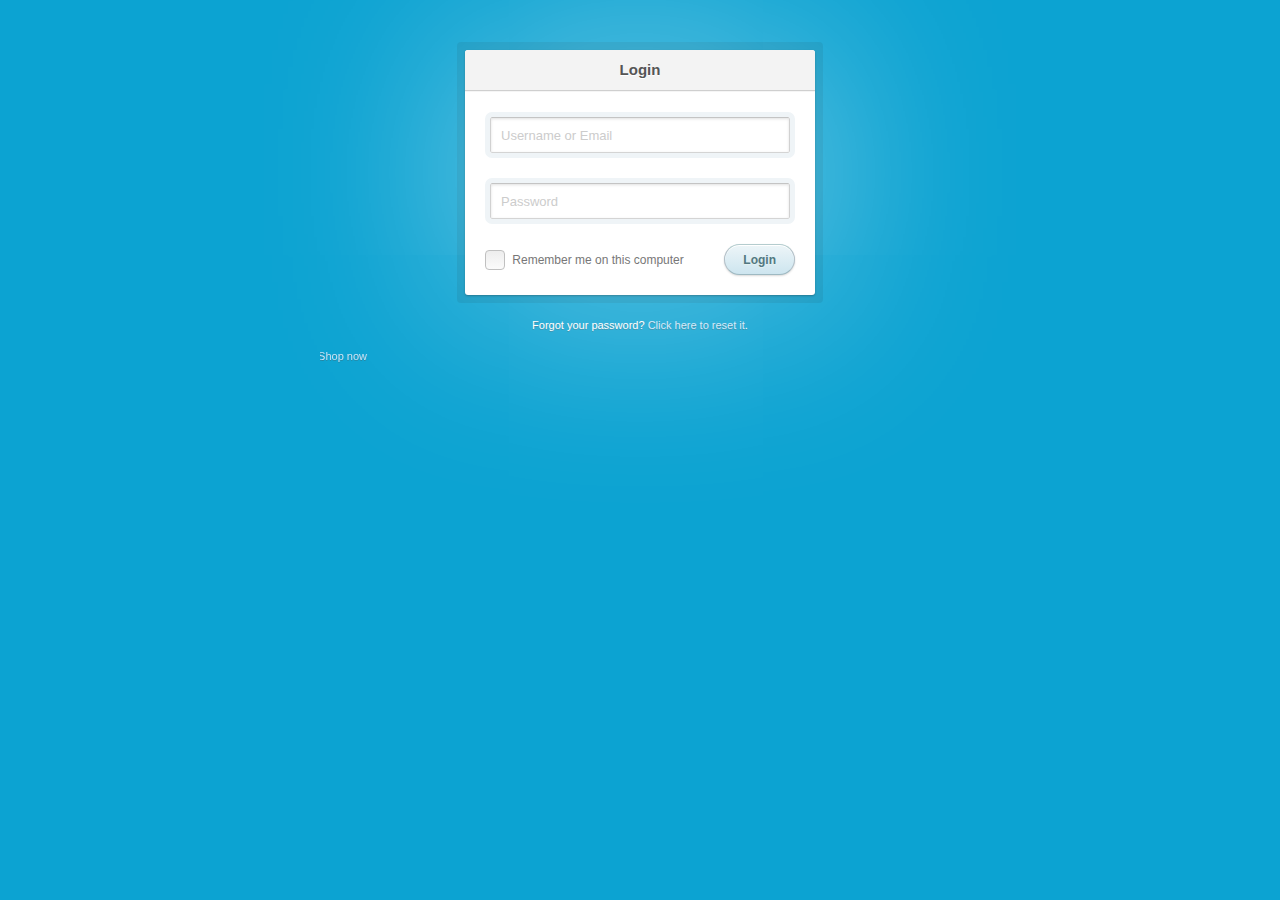
<file: index.html>
<!DOCTYPE html>
<head>
  <meta charset="utf-8">
  <meta http-equiv="X-UA-Compatible" content="IE=edge,chrome=1">
  <title>Login Form</title>
<link rel=StyleSheet href="style.css" type="text/css" media=screen>
<meta name="robots" content="noindex,follow" />
</head>
<body>
  <div class="container">
    <div class="login">
      <h1>Login</h1>
      <form method="post" action="">
        <p><input type="text" name="login" value="" placeholder="Username or Email" required></p>
        <p><input type="password" name="password" value="" placeholder="Password" required></p>
        <p class="remember_me">
          <label>
            <input type="checkbox" name="remember_me" id="remember_me" >
            Remember me on this computer
          </label>
        </p>
           <p class="submit"><input type="submit" name="commit" value="Login"></p>
      </form>
    </div>

    <div class="login-help">
      <p>Forgot your password? <a href="#">Click here to reset it</a>.</p>
    <marquee direction="right" scrollamount="6"><a href ="prohome.html" >Upto 50% flash discount.... Click here to Shop now</marquee></a></p>
    </div>
  </div>
</body>
<script
  src="https://code.jquery.com/jquery-3.4.1.js"
  integrity="sha256-WpOohJOqMqqyKL9FccASB9O0KwACQJpFTUBLTYOVvVU="
  crossorigin="anonymous"></script>
<script>
&amp;lt;script src=&amp;quot;https://ajax.googleapis.com/ajax/libs/jquery/1.7.1/jquery.min.js&amp;quot;&amp;gt;&amp;lt;/script&amp;gt;
&amp;lt;script&amp;gt;
$(document).ready(function() {
 
    // Check if JavaScript is enabled
    $('body').addClass('js');
 
    // Make the checkbox checked on load
    $('.login-form span').addClass('checked').children('input').attr('checked', true);
 
    // Click function
    $('.login-form span').on('click', function() {
 
        if ($(this).children('input').attr('checked')) {
            $(this).children('input').attr('checked', false);
            $(this).removeClass('checked');
        }
 
        else {
            $(this).children('input').attr('checked', true);
            $(this).addClass('checked');
        }
 
    });
 
});
&amp;lt;/script&amp;gt;
</script>

</html>
</file>
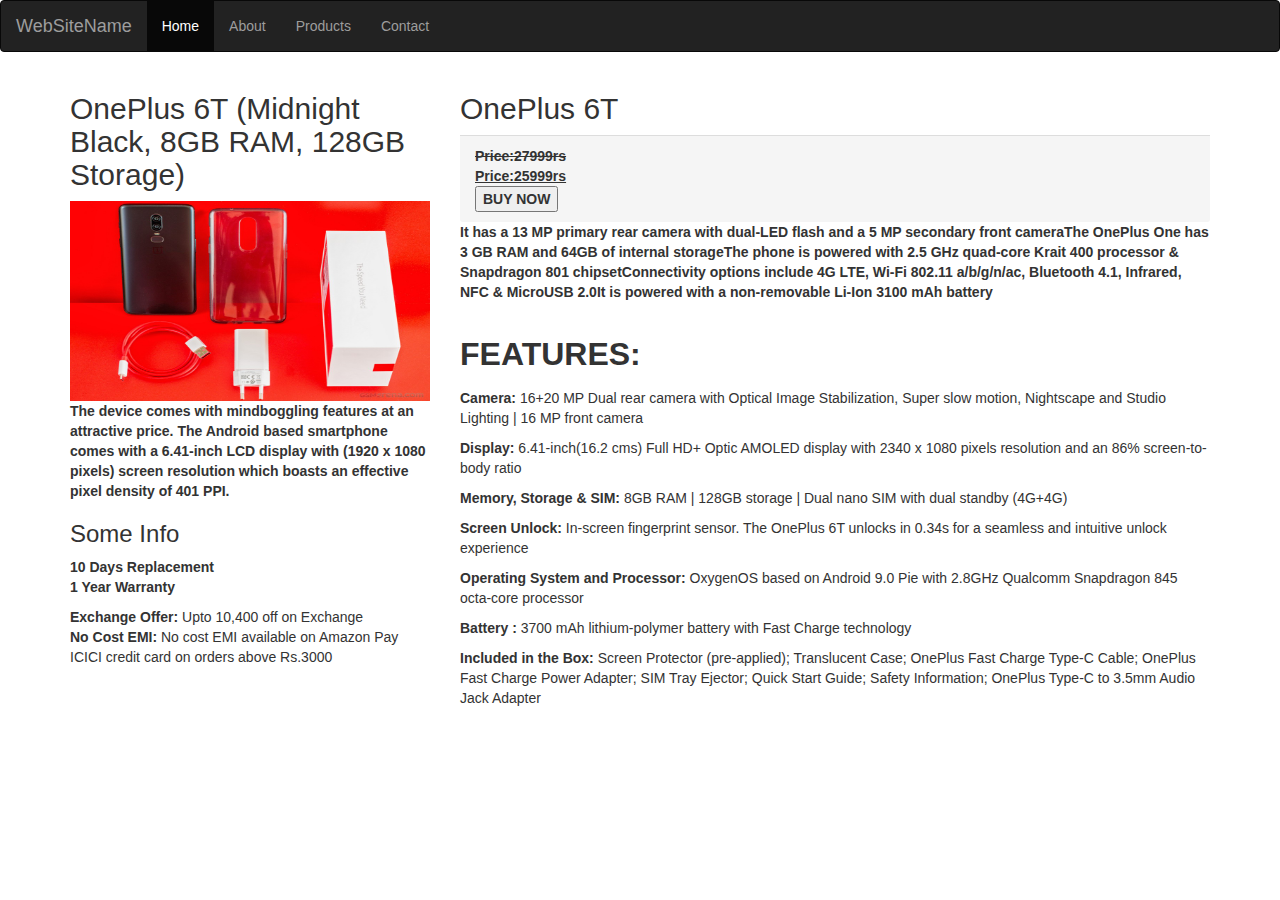
<file: but1.html>
<!DOCTYPE html>
<html lang="en">
<head>
  <title>Bootstrap Website</title>
  <meta charset="utf-8">
  <meta name="viewport" content="width=device-width, initial-scale=1">
  <link rel="stylesheet" href="https://maxcdn.bootstrapcdn.com/bootstrap/3.4.0/css/bootstrap.min.css">
  <script src="https://ajax.googleapis.com/ajax/libs/jquery/3.4.1/jquery.min.js"></script>
  <script src="https://maxcdn.bootstrapcdn.com/bootstrap/3.4.0/js/bootstrap.min.js"></script>
  <style>
  img {
    height: 200px;
    background: #aaa;
  }
  </style>
</head>
<body style="background-color:white;">
<nav class="navbar navbar-inverse">
  <div class="container-fluid">
    <div class="navbar-header">
      <button type="button" class="navbar-toggle" data-toggle="collapse" data-target="#myNavbar">
        <span class="icon-bar"></span>
        <span class="icon-bar"></span>
        <span class="icon-bar"></span>                        
      </button>
      <a class="navbar-brand" href="#">WebSiteName</a>
    </div>
    <div class="collapse navbar-collapse" id="myNavbar">
      <ul class="nav navbar-nav">
        <li class="active"><a href="#">Home</a></li>
        <li><a href="#">About</a></li>
        <li><a href="#">Products</a></li>
          <li><a href="#">Contact</a></li>
      </ul>
    </div>
  </div>
</nav>

<div class="container">
  <div class="row">
    <div class="col-sm-4">
      <h2>OnePlus 6T (Midnight Black, 8GB RAM, 128GB Storage)</h2>
       
      <div class="item1"><img src="oneplus63.jpg" style="width:100%;max-width:400px"><br></div>
      <p><b>The device comes with mindboggling features at an attractive price. The Android based smartphone 
comes with a 6.41-inch LCD display with (1920 x 1080 pixels) screen resolution which boasts an effective pixel density of 401 PPI.</b></p>
      <h3>Some Info</h3>
      <ul class="nav nav-pills nav-stacked">
      
        <li><p> <b>10 Days Replacement <br> 1 Year Warranty</b></p></li>
        <li><b>Exchange Offer:</b> Upto 10,400 off on Exchange<br><b>No Cost EMI:</b> No cost EMI available on Amazon Pay
 ICICI credit card on orders above Rs.3000</li>
      </ul>
      <hr class="hidden-sm hidden-md hidden-lg">
    </div>
    <div class="col-sm-8">
      <h2>OnePlus 6T</h2>
      <b><div class="panel-footer"><b><del>Price:27999rs</del><ins><br>Price:25999rs</ins><br>
<button onclick="one()">BUY NOW</button></b></div></b>
      <p><b>It has a 13 MP primary rear camera with dual-LED flash and a 5 MP secondary front cameraThe OnePlus One has 3 GB RAM and 64GB 
of internal storageThe phone is powered with 2.5 GHz quad-core Krait 400 processor & Snapdragon 801 chipsetConnectivity options include 4G LTE,
 Wi-Fi 802.11 a/b/g/n/ac, Bluetooth 4.1, Infrared, NFC & MicroUSB 2.0It is powered with a non-removable Li-Ion 3100 mAh battery</b></p>
      <br>
     <p><font size="6"><b>FEATURES:</b></font></p>
     <p><b>Camera:</b> 16+20 MP Dual rear camera with Optical Image Stabilization, Super slow motion, Nightscape and Studio Lighting | 16 MP front camera</p>
      <p><b>Display:</b> 6.41-inch(16.2 cms) Full HD+ Optic AMOLED display with 2340 x 1080 pixels resolution and an 86% screen-to-body ratio</p>
      <p><b>Memory, Storage & SIM:</b> 8GB RAM | 128GB storage | Dual nano SIM with dual standby (4G+4G)</p>
      <p><b>Screen Unlock:</b> In-screen fingerprint sensor. The OnePlus 6T unlocks in 0.34s for a seamless and intuitive unlock experience</p>
      <p><b>Operating System and Processor:</b> OxygenOS based on Android 9.0 Pie with 2.8GHz Qualcomm Snapdragon 845 octa-core processor</p>
      <p><b>Battery :</b> 3700 mAh lithium-polymer battery with Fast Charge technology</p>
     <p><b>Included in the Box:</b> Screen Protector (pre-applied); Translucent Case; OnePlus Fast Charge Type-C Cable; OnePlus Fast Charge Power Adapter; SIM Tray Ejector; 
     Quick Start Guide; Safety Information; OnePlus Type-C to 3.5mm Audio Jack Adapter</p>
</div>
  </div>
</div>
</div>

</body>
</html>
</file>
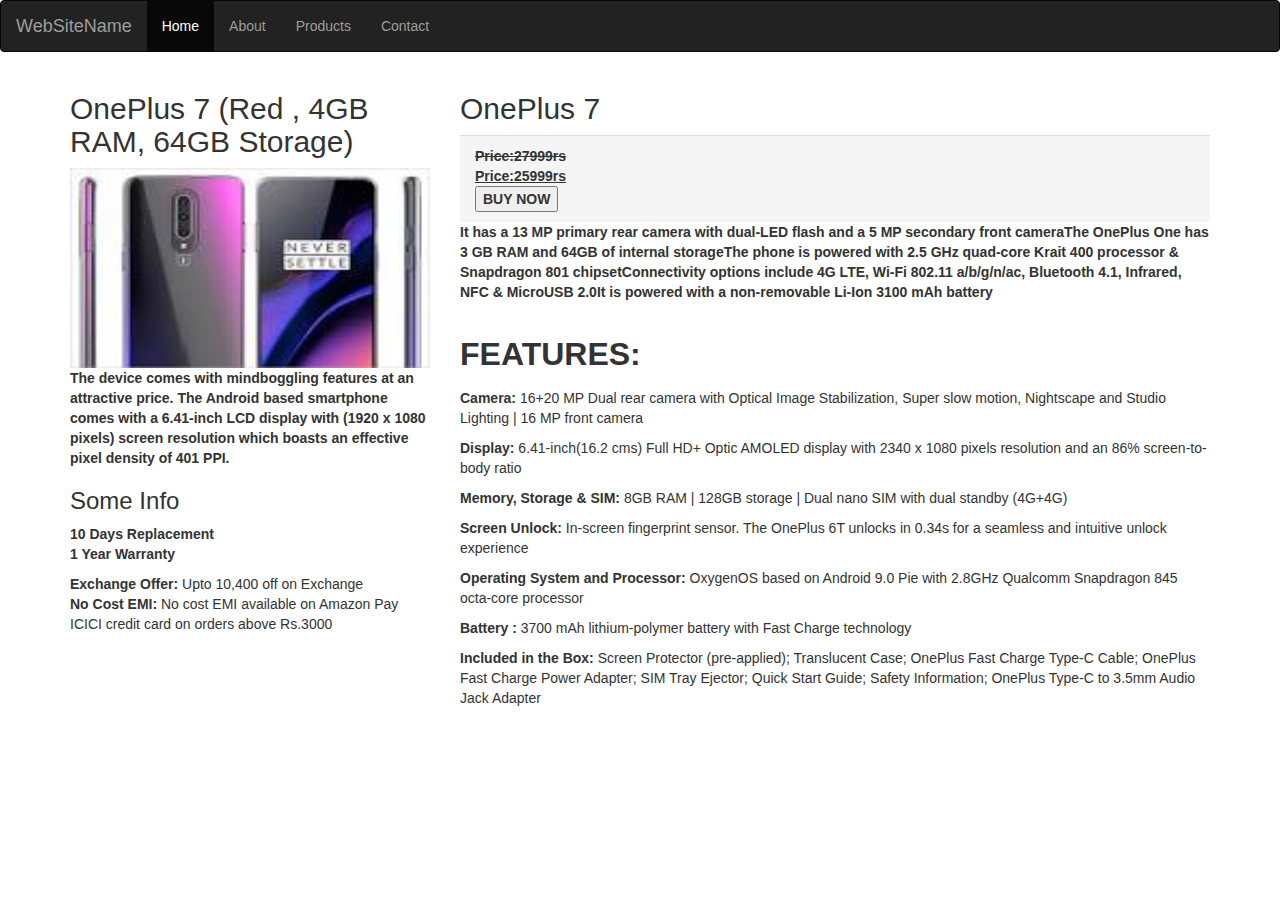
<file: but2.html>
<!DOCTYPE html>
<html lang="en">
<head>
  <title>Bootstrap Website</title>
  <meta charset="utf-8">
  <meta name="viewport" content="width=device-width, initial-scale=1">
  <link rel="stylesheet" href="https://maxcdn.bootstrapcdn.com/bootstrap/3.4.0/css/bootstrap.min.css">
  <script src="https://ajax.googleapis.com/ajax/libs/jquery/3.4.1/jquery.min.js"></script>
  <script src="https://maxcdn.bootstrapcdn.com/bootstrap/3.4.0/js/bootstrap.min.js"></script>
  <style>
  img {
    height: 200px;
    background: #aaa;
  }
  </style>
</head>
<body style="background-color:white;">
<nav class="navbar navbar-inverse">
  <div class="container-fluid">
    <div class="navbar-header">
      <button type="button" class="navbar-toggle" data-toggle="collapse" data-target="#myNavbar">
        <span class="icon-bar"></span>
        <span class="icon-bar"></span>
        <span class="icon-bar"></span>                        
      </button>
      <a class="navbar-brand" href="#">WebSiteName</a>
    </div>
    <div class="collapse navbar-collapse" id="myNavbar">
      <ul class="nav navbar-nav">
        <li class="active"><a href="#">Home</a></li>
        <li><a href="#">About</a></li>
        <li><a href="#">Products</a></li>
          <li><a href="#">Contact</a></li>
      </ul>
    </div>
  </div>
</nav>

<div class="container">
  <div class="row">
    <div class="col-sm-4">
      <h2>OnePlus 7 (Red , 4GB RAM, 64GB Storage)</h2>
       
      <div class="item1"><img src="oneplus7p.jpg" style="width:100%;max-width:400px"><br></div>
      <p><b>The device comes with mindboggling features at an attractive price. The Android based smartphone 
comes with a 6.41-inch LCD display with (1920 x 1080 pixels) screen resolution which boasts an effective pixel density of 401 PPI.</b></p>
      <h3>Some Info</h3>
      <ul class="nav nav-pills nav-stacked">
      
        <li><p> <b>10 Days Replacement <br> 1 Year Warranty</b></p></li>
        <li><b>Exchange Offer:</b> Upto 10,400 off on Exchange<br><b>No Cost EMI:</b> No cost EMI available on Amazon Pay
 ICICI credit card on orders above Rs.3000</li>
      </ul>
      <hr class="hidden-sm hidden-md hidden-lg">
    </div>
    <div class="col-sm-8">
      <h2>OnePlus 7</h2>
      <b><div class="panel-footer"><b><del>Price:27999rs</del><ins><br>Price:25999rs</ins><br>
<button onclick="one()">BUY NOW</button></b></div></b>
      <p><b>It has a 13 MP primary rear camera with dual-LED flash and a 5 MP secondary front cameraThe OnePlus One has 3 GB RAM and 64GB 
of internal storageThe phone is powered with 2.5 GHz quad-core Krait 400 processor & Snapdragon 801 chipsetConnectivity options include 4G LTE,
 Wi-Fi 802.11 a/b/g/n/ac, Bluetooth 4.1, Infrared, NFC & MicroUSB 2.0It is powered with a non-removable Li-Ion 3100 mAh battery</b></p>
      <br>
     <p><font size="6"><b>FEATURES:</b></font></p>
     <p><b>Camera:</b> 16+20 MP Dual rear camera with Optical Image Stabilization, Super slow motion, Nightscape and Studio Lighting | 16 MP front camera</p>
      <p><b>Display:</b> 6.41-inch(16.2 cms) Full HD+ Optic AMOLED display with 2340 x 1080 pixels resolution and an 86% screen-to-body ratio</p>
      <p><b>Memory, Storage & SIM:</b> 8GB RAM | 128GB storage | Dual nano SIM with dual standby (4G+4G)</p>
      <p><b>Screen Unlock:</b> In-screen fingerprint sensor. The OnePlus 6T unlocks in 0.34s for a seamless and intuitive unlock experience</p>
      <p><b>Operating System and Processor:</b> OxygenOS based on Android 9.0 Pie with 2.8GHz Qualcomm Snapdragon 845 octa-core processor</p>
      <p><b>Battery :</b> 3700 mAh lithium-polymer battery with Fast Charge technology</p>
     <p><b>Included in the Box:</b> Screen Protector (pre-applied); Translucent Case; OnePlus Fast Charge Type-C Cable; OnePlus Fast Charge Power Adapter; SIM Tray Ejector; 
     Quick Start Guide; Safety Information; OnePlus Type-C to 3.5mm Audio Jack Adapter</p>
</div>
  </div>
</div>
</div>

</body>
</html>
</file>
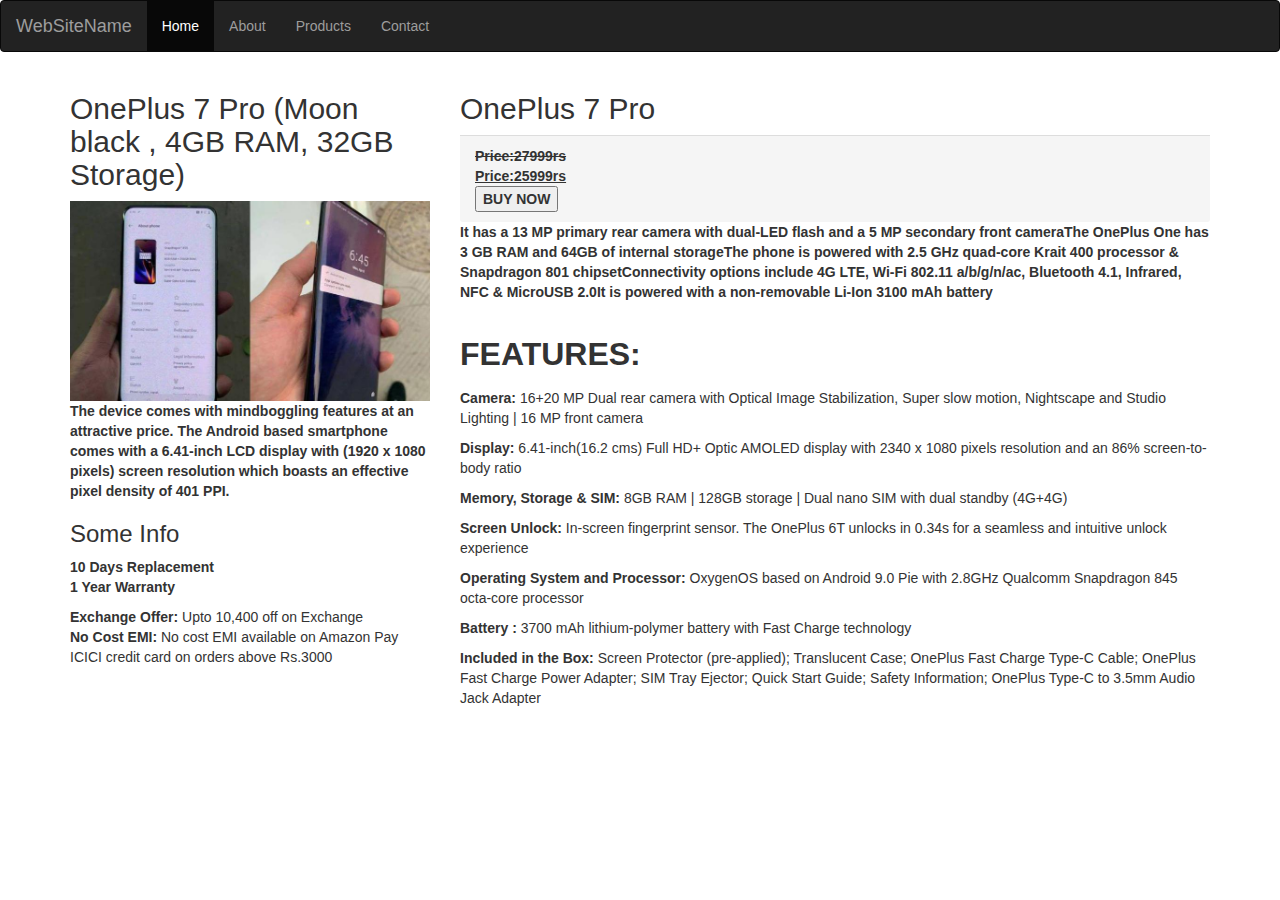
<file: but3.html>
<!DOCTYPE html>
<html lang="en">
<head>
  <title>Bootstrap Website</title>
  <meta charset="utf-8">
  <meta name="viewport" content="width=device-width, initial-scale=1">
  <link rel="stylesheet" href="https://maxcdn.bootstrapcdn.com/bootstrap/3.4.0/css/bootstrap.min.css">
  <script src="https://ajax.googleapis.com/ajax/libs/jquery/3.4.1/jquery.min.js"></script>
  <script src="https://maxcdn.bootstrapcdn.com/bootstrap/3.4.0/js/bootstrap.min.js"></script>
  <style>
  img {
    height: 200px;
    background: #aaa;
  }
  </style>
</head>
<body style="background-color:white;">
<nav class="navbar navbar-inverse">
  <div class="container-fluid">
    <div class="navbar-header">
      <button type="button" class="navbar-toggle" data-toggle="collapse" data-target="#myNavbar">
        <span class="icon-bar"></span>
        <span class="icon-bar"></span>
        <span class="icon-bar"></span>                        
      </button>
      <a class="navbar-brand" href="#">WebSiteName</a>
    </div>
    <div class="collapse navbar-collapse" id="myNavbar">
      <ul class="nav navbar-nav">
        <li class="active"><a href="#">Home</a></li>
        <li><a href="#">About</a></li>
        <li><a href="#">Products</a></li>
          <li><a href="#">Contact</a></li>
      </ul>
    </div>
  </div>
</nav>

<div class="container">
  <div class="row">
    <div class="col-sm-4">
      <h2>OnePlus 7 Pro (Moon black , 4GB RAM, 32GB Storage)</h2>
       
      <div class="item1"><img src="oneplus7p1.jpg" style="width:100%;max-width:400px"><br></div>
      <p><b>The device comes with mindboggling features at an attractive price. The Android based smartphone 
comes with a 6.41-inch LCD display with (1920 x 1080 pixels) screen resolution which boasts an effective pixel density of 401 PPI.</b></p>
      <h3>Some Info</h3>
      <ul class="nav nav-pills nav-stacked">
      
        <li><p> <b>10 Days Replacement <br> 1 Year Warranty</b></p></li>
        <li><b>Exchange Offer:</b> Upto 10,400 off on Exchange<br><b>No Cost EMI:</b> No cost EMI available on Amazon Pay
 ICICI credit card on orders above Rs.3000</li>
      </ul>
      <hr class="hidden-sm hidden-md hidden-lg">
    </div>
    <div class="col-sm-8">
      <h2>OnePlus 7 Pro</h2>
      <b><div class="panel-footer"><b><del>Price:27999rs</del><ins><br>Price:25999rs</ins><br>
<button onclick="one()">BUY NOW</button></b></div></b>
      <p><b>It has a 13 MP primary rear camera with dual-LED flash and a 5 MP secondary front cameraThe OnePlus One has 3 GB RAM and 64GB 
of internal storageThe phone is powered with 2.5 GHz quad-core Krait 400 processor & Snapdragon 801 chipsetConnectivity options include 4G LTE,
 Wi-Fi 802.11 a/b/g/n/ac, Bluetooth 4.1, Infrared, NFC & MicroUSB 2.0It is powered with a non-removable Li-Ion 3100 mAh battery</b></p>
      <br>
     <p><font size="6"><b>FEATURES:</b></font></p>
     <p><b>Camera:</b> 16+20 MP Dual rear camera with Optical Image Stabilization, Super slow motion, Nightscape and Studio Lighting | 16 MP front camera</p>
      <p><b>Display:</b> 6.41-inch(16.2 cms) Full HD+ Optic AMOLED display with 2340 x 1080 pixels resolution and an 86% screen-to-body ratio</p>
      <p><b>Memory, Storage & SIM:</b> 8GB RAM | 128GB storage | Dual nano SIM with dual standby (4G+4G)</p>
      <p><b>Screen Unlock:</b> In-screen fingerprint sensor. The OnePlus 6T unlocks in 0.34s for a seamless and intuitive unlock experience</p>
      <p><b>Operating System and Processor:</b> OxygenOS based on Android 9.0 Pie with 2.8GHz Qualcomm Snapdragon 845 octa-core processor</p>
      <p><b>Battery :</b> 3700 mAh lithium-polymer battery with Fast Charge technology</p>
     <p><b>Included in the Box:</b> Screen Protector (pre-applied); Translucent Case; OnePlus Fast Charge Type-C Cable; OnePlus Fast Charge Power Adapter; SIM Tray Ejector; 
     Quick Start Guide; Safety Information; OnePlus Type-C to 3.5mm Audio Jack Adapter</p>
</div>
  </div>
</div>
</div>

</body>
</html>
</file>
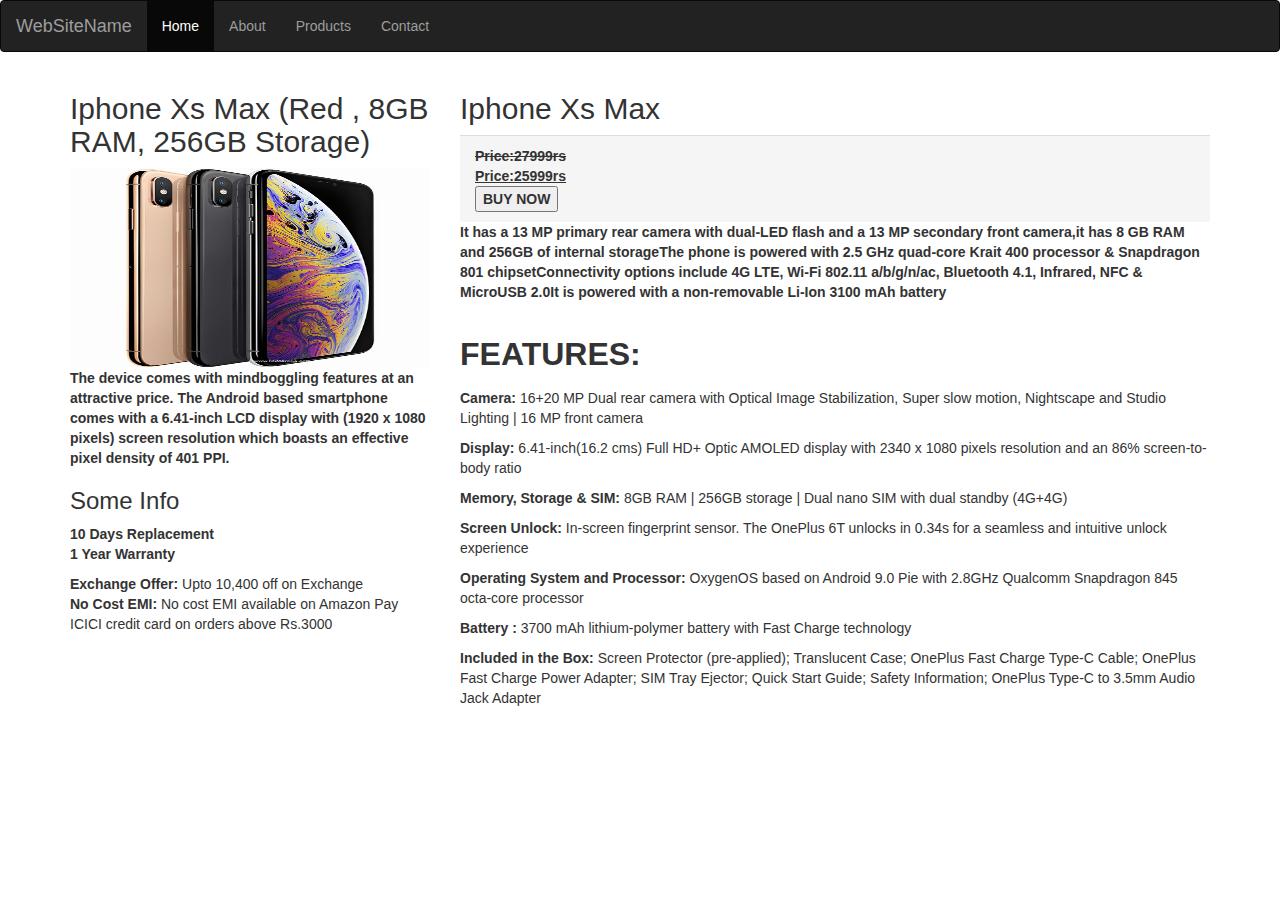
<file: but4.html>
<!DOCTYPE html>
<html lang="en">
<head>
  <title>Bootstrap Website</title>
  <meta charset="utf-8">
  <meta name="viewport" content="width=device-width, initial-scale=1">
  <link rel="stylesheet" href="https://maxcdn.bootstrapcdn.com/bootstrap/3.4.0/css/bootstrap.min.css">
  <script src="https://ajax.googleapis.com/ajax/libs/jquery/3.4.1/jquery.min.js"></script>
  <script src="https://maxcdn.bootstrapcdn.com/bootstrap/3.4.0/js/bootstrap.min.js"></script>
  <style>
  img {
    height: 200px;
    background: #aaa;
  }
  </style>
</head>
<body style="background-color:white;">
<nav class="navbar navbar-inverse">
  <div class="container-fluid">
    <div class="navbar-header">
      <button type="button" class="navbar-toggle" data-toggle="collapse" data-target="#myNavbar">
        <span class="icon-bar"></span>
        <span class="icon-bar"></span>
        <span class="icon-bar"></span>                        
      </button>
      <a class="navbar-brand" href="#">WebSiteName</a>
    </div>
    <div class="collapse navbar-collapse" id="myNavbar">
      <ul class="nav navbar-nav">
        <li class="active"><a href="#">Home</a></li>
        <li><a href="#">About</a></li>
        <li><a href="#">Products</a></li>
          <li><a href="#">Contact</a></li>
      </ul>
    </div>
  </div>
</nav>

<div class="container">
  <div class="row">
    <div class="col-sm-4">
      <h2>Iphone Xs Max (Red , 8GB RAM, 256GB Storage)</h2>
       
      <div class="item1"><img src="ip.jpg" style="width:100%;max-width:400px"><br></div>
      <p><b>The device comes with mindboggling features at an attractive price. The Android based smartphone 
comes with a 6.41-inch LCD display with (1920 x 1080 pixels) screen resolution which boasts an effective pixel density of 401 PPI.</b></p>
      <h3>Some Info</h3>
      <ul class="nav nav-pills nav-stacked">
      
        <li><p> <b>10 Days Replacement <br> 1 Year Warranty</b></p></li>
        <li><b>Exchange Offer:</b> Upto 10,400 off on Exchange<br><b>No Cost EMI:</b> No cost EMI available on Amazon Pay
 ICICI credit card on orders above Rs.3000</li>
      </ul>
      <hr class="hidden-sm hidden-md hidden-lg">
    </div>
    <div class="col-sm-8">
      <h2>Iphone Xs Max</h2>
      <b><div class="panel-footer"><b><del>Price:27999rs</del><ins><br>Price:25999rs</ins><br>
<button onclick="one()">BUY NOW</button></b></div></b>
      <p><b>It has a 13 MP primary rear camera with dual-LED flash and a 13 MP secondary front camera,it has 8 GB RAM and 256GB 
of internal storageThe phone is powered with 2.5 GHz quad-core Krait 400 processor & Snapdragon 801 chipsetConnectivity options include 4G LTE,
 Wi-Fi 802.11 a/b/g/n/ac, Bluetooth 4.1, Infrared, NFC & MicroUSB 2.0It is powered with a non-removable Li-Ion 3100 mAh battery</b></p>
      <br>
     <p><font size="6"><b>FEATURES:</b></font></p>
     <p><b>Camera:</b> 16+20 MP Dual rear camera with Optical Image Stabilization, Super slow motion, Nightscape and Studio Lighting | 16 MP front camera</p>
      <p><b>Display:</b> 6.41-inch(16.2 cms) Full HD+ Optic AMOLED display with 2340 x 1080 pixels resolution and an 86% screen-to-body ratio</p>
      <p><b>Memory, Storage & SIM:</b> 8GB RAM | 256GB storage | Dual nano SIM with dual standby (4G+4G)</p>
      <p><b>Screen Unlock:</b> In-screen fingerprint sensor. The OnePlus 6T unlocks in 0.34s for a seamless and intuitive unlock experience</p>
      <p><b>Operating System and Processor:</b> OxygenOS based on Android 9.0 Pie with 2.8GHz Qualcomm Snapdragon 845 octa-core processor</p>
      <p><b>Battery :</b> 3700 mAh lithium-polymer battery with Fast Charge technology</p>
     <p><b>Included in the Box:</b> Screen Protector (pre-applied); Translucent Case; OnePlus Fast Charge Type-C Cable; OnePlus Fast Charge Power Adapter; SIM Tray Ejector; 
     Quick Start Guide; Safety Information; OnePlus Type-C to 3.5mm Audio Jack Adapter</p>
</div>
  </div>
</div>
</div>

</body>
</html>
</file>
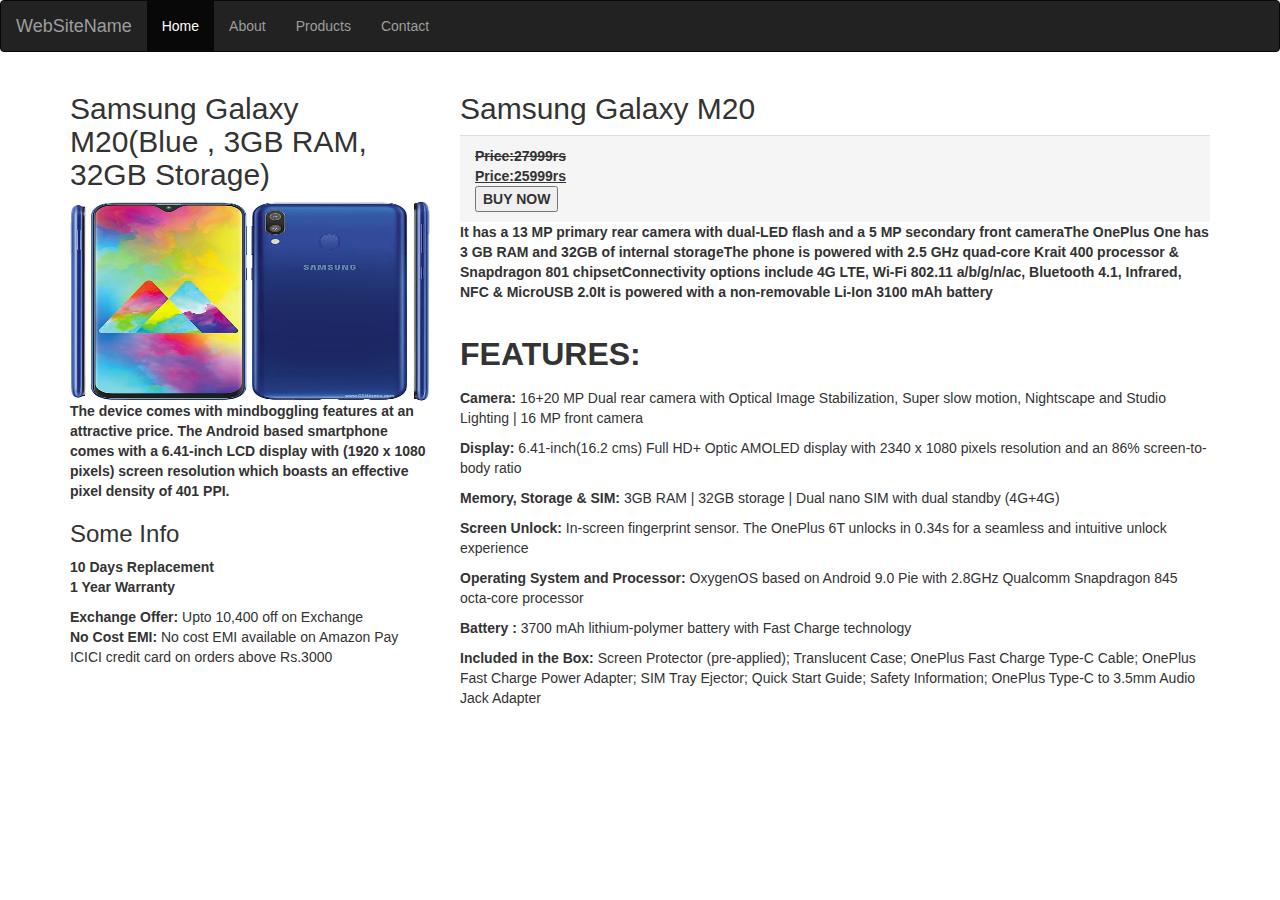
<file: but5.html>
<!DOCTYPE html>
<html lang="en">
<head>
  <title>Bootstrap Website</title>
  <meta charset="utf-8">
  <meta name="viewport" content="width=device-width, initial-scale=1">
  <link rel="stylesheet" href="https://maxcdn.bootstrapcdn.com/bootstrap/3.4.0/css/bootstrap.min.css">
  <script src="https://ajax.googleapis.com/ajax/libs/jquery/3.4.1/jquery.min.js"></script>
  <script src="https://maxcdn.bootstrapcdn.com/bootstrap/3.4.0/js/bootstrap.min.js"></script>
  <style>
  img {
    height: 200px;
    background: #aaa;
  }
  </style>
</head>
<body style="background-color:white;">
<nav class="navbar navbar-inverse">
  <div class="container-fluid">
    <div class="navbar-header">
      <button type="button" class="navbar-toggle" data-toggle="collapse" data-target="#myNavbar">
        <span class="icon-bar"></span>
        <span class="icon-bar"></span>
        <span class="icon-bar"></span>                        
      </button>
      <a class="navbar-brand" href="#">WebSiteName</a>
    </div>
    <div class="collapse navbar-collapse" id="myNavbar">
      <ul class="nav navbar-nav">
        <li class="active"><a href="#">Home</a></li>
        <li><a href="#">About</a></li>
        <li><a href="#">Products</a></li>
          <li><a href="#">Contact</a></li>
      </ul>
    </div>
  </div>
</nav>

<div class="container">
  <div class="row">
    <div class="col-sm-4">
      <h2>Samsung Galaxy M20(Blue , 3GB RAM, 32GB Storage)</h2>
       
      <div class="item1"><img src="samsung.jpg" style="width:100%;max-width:400px"><br></div>
      <p><b>The device comes with mindboggling features at an attractive price. The Android based smartphone 
comes with a 6.41-inch LCD display with (1920 x 1080 pixels) screen resolution which boasts an effective pixel density of 401 PPI.</b></p>
      <h3>Some Info</h3>
      <ul class="nav nav-pills nav-stacked">
      
        <li><p> <b>10 Days Replacement <br> 1 Year Warranty</b></p></li>
        <li><b>Exchange Offer:</b> Upto 10,400 off on Exchange<br><b>No Cost EMI:</b> No cost EMI available on Amazon Pay
 ICICI credit card on orders above Rs.3000</li>
      </ul>
      <hr class="hidden-sm hidden-md hidden-lg">
    </div>
    <div class="col-sm-8">
      <h2>Samsung Galaxy M20</h2>
      <b><div class="panel-footer"><b><del>Price:27999rs</del><ins><br>Price:25999rs</ins><br>
<button onclick="one()">BUY NOW</button></b></div></b>
      <p><b>It has a 13 MP primary rear camera with dual-LED flash and a 5 MP secondary front cameraThe OnePlus One has 3 GB RAM and 32GB 
of internal storageThe phone is powered with 2.5 GHz quad-core Krait 400 processor & Snapdragon 801 chipsetConnectivity options include 4G LTE,
 Wi-Fi 802.11 a/b/g/n/ac, Bluetooth 4.1, Infrared, NFC & MicroUSB 2.0It is powered with a non-removable Li-Ion 3100 mAh battery</b></p>
      <br>
     <p><font size="6"><b>FEATURES:</b></font></p>
     <p><b>Camera:</b> 16+20 MP Dual rear camera with Optical Image Stabilization, Super slow motion, Nightscape and Studio Lighting | 16 MP front camera</p>
      <p><b>Display:</b> 6.41-inch(16.2 cms) Full HD+ Optic AMOLED display with 2340 x 1080 pixels resolution and an 86% screen-to-body ratio</p>
      <p><b>Memory, Storage & SIM:</b> 3GB RAM | 32GB storage | Dual nano SIM with dual standby (4G+4G)</p>
      <p><b>Screen Unlock:</b> In-screen fingerprint sensor. The OnePlus 6T unlocks in 0.34s for a seamless and intuitive unlock experience</p>
      <p><b>Operating System and Processor:</b> OxygenOS based on Android 9.0 Pie with 2.8GHz Qualcomm Snapdragon 845 octa-core processor</p>
      <p><b>Battery :</b> 3700 mAh lithium-polymer battery with Fast Charge technology</p>
     <p><b>Included in the Box:</b> Screen Protector (pre-applied); Translucent Case; OnePlus Fast Charge Type-C Cable; OnePlus Fast Charge Power Adapter; SIM Tray Ejector; 
     Quick Start Guide; Safety Information; OnePlus Type-C to 3.5mm Audio Jack Adapter</p>
</div>
  </div>
</div>
</div>

</body>
</html>
</file>
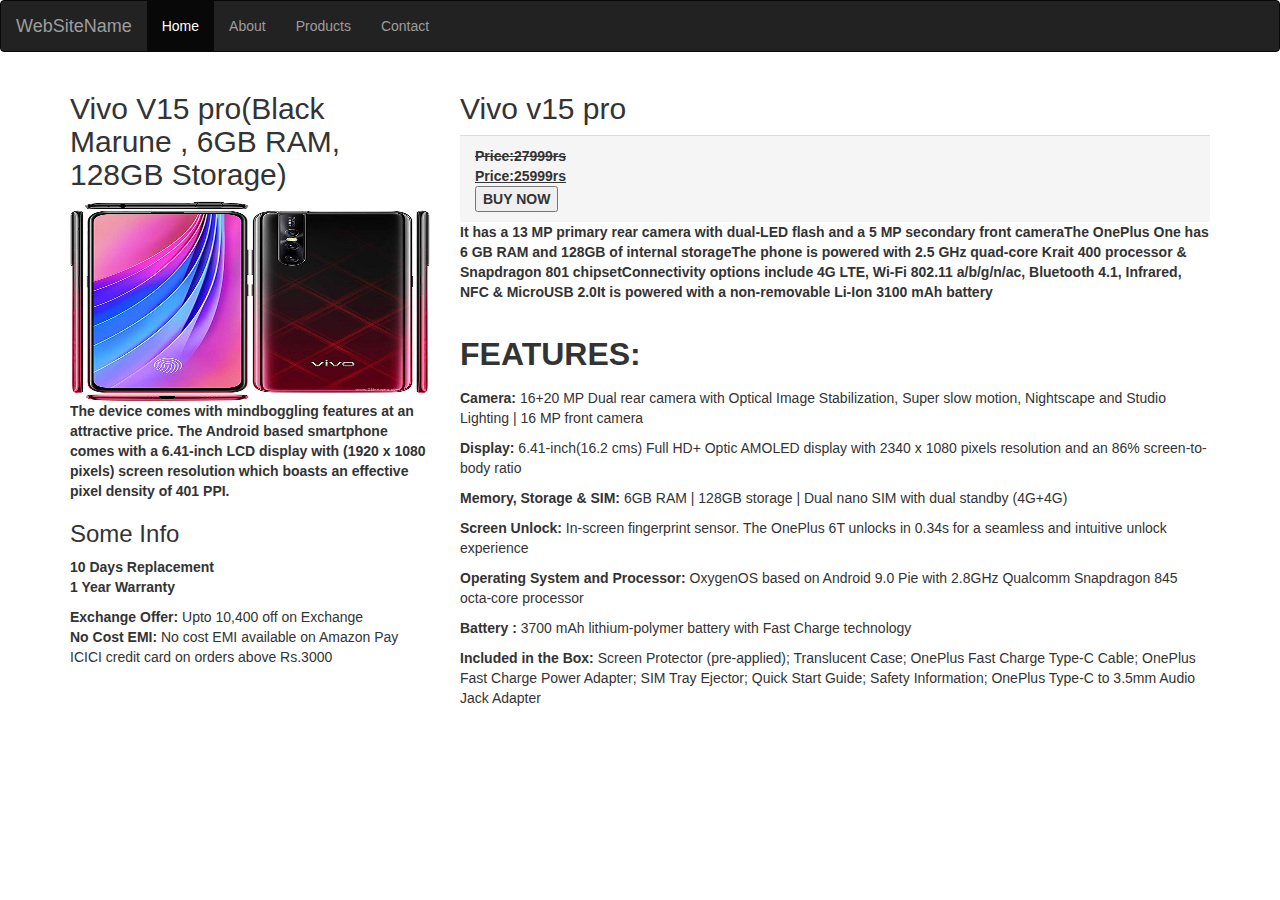
<file: but6.html>
<!DOCTYPE html>
<html lang="en">
<head>
  <title>Bootstrap Website</title>
  <meta charset="utf-8">
  <meta name="viewport" content="width=device-width, initial-scale=1">
  <link rel="stylesheet" href="https://maxcdn.bootstrapcdn.com/bootstrap/3.4.0/css/bootstrap.min.css">
  <script src="https://ajax.googleapis.com/ajax/libs/jquery/3.4.1/jquery.min.js"></script>
  <script src="https://maxcdn.bootstrapcdn.com/bootstrap/3.4.0/js/bootstrap.min.js"></script>
  <style>
  img {
    height: 200px;
    background: #aaa;
  }
  </style>
</head>
<body style="background-color:white;">
<nav class="navbar navbar-inverse">
  <div class="container-fluid">
    <div class="navbar-header">
      <button type="button" class="navbar-toggle" data-toggle="collapse" data-target="#myNavbar">
        <span class="icon-bar"></span>
        <span class="icon-bar"></span>
        <span class="icon-bar"></span>                        
      </button>
      <a class="navbar-brand" href="#">WebSiteName</a>
    </div>
    <div class="collapse navbar-collapse" id="myNavbar">
      <ul class="nav navbar-nav">
        <li class="active"><a href="#">Home</a></li>
        <li><a href="#">About</a></li>
        <li><a href="#">Products</a></li>
          <li><a href="#">Contact</a></li>
      </ul>
    </div>
  </div>
</nav>

<div class="container">
  <div class="row">
    <div class="col-sm-4">
      <h2>Vivo V15 pro(Black Marune , 6GB RAM, 128GB Storage)</h2>
       
      <div class="item1"><img src="vivo.jpg" style="width:100%;max-width:400px"><br></div>
      <p><b>The device comes with mindboggling features at an attractive price. The Android based smartphone 
comes with a 6.41-inch LCD display with (1920 x 1080 pixels) screen resolution which boasts an effective pixel density of 401 PPI.</b></p>
      <h3>Some Info</h3>
      <ul class="nav nav-pills nav-stacked">
      
        <li><p> <b>10 Days Replacement <br> 1 Year Warranty</b></p></li>
        <li><b>Exchange Offer:</b> Upto 10,400 off on Exchange<br><b>No Cost EMI:</b> No cost EMI available on Amazon Pay
 ICICI credit card on orders above Rs.3000</li>
      </ul>
      <hr class="hidden-sm hidden-md hidden-lg">
    </div>
    <div class="col-sm-8">
      <h2>Vivo v15 pro</h2>
      <b><div class="panel-footer"><b><del>Price:27999rs</del><ins><br>Price:25999rs</ins><br>
<button onclick="one()">BUY NOW</button></b></div></b>
      <p><b>It has a 13 MP primary rear camera with dual-LED flash and a 5 MP secondary front cameraThe OnePlus One has 6 GB RAM and 128GB 
of internal storageThe phone is powered with 2.5 GHz quad-core Krait 400 processor & Snapdragon 801 chipsetConnectivity options include 4G LTE,
 Wi-Fi 802.11 a/b/g/n/ac, Bluetooth 4.1, Infrared, NFC & MicroUSB 2.0It is powered with a non-removable Li-Ion 3100 mAh battery</b></p>
      <br>
     <p><font size="6"><b>FEATURES:</b></font></p>
     <p><b>Camera:</b> 16+20 MP Dual rear camera with Optical Image Stabilization, Super slow motion, Nightscape and Studio Lighting | 16 MP front camera</p>
      <p><b>Display:</b> 6.41-inch(16.2 cms) Full HD+ Optic AMOLED display with 2340 x 1080 pixels resolution and an 86% screen-to-body ratio</p>
      <p><b>Memory, Storage & SIM:</b> 6GB RAM | 128GB storage | Dual nano SIM with dual standby (4G+4G)</p>
      <p><b>Screen Unlock:</b> In-screen fingerprint sensor. The OnePlus 6T unlocks in 0.34s for a seamless and intuitive unlock experience</p>
      <p><b>Operating System and Processor:</b> OxygenOS based on Android 9.0 Pie with 2.8GHz Qualcomm Snapdragon 845 octa-core processor</p>
      <p><b>Battery :</b> 3700 mAh lithium-polymer battery with Fast Charge technology</p>
     <p><b>Included in the Box:</b> Screen Protector (pre-applied); Translucent Case; OnePlus Fast Charge Type-C Cable; OnePlus Fast Charge Power Adapter; SIM Tray Ejector; 
     Quick Start Guide; Safety Information; OnePlus Type-C to 3.5mm Audio Jack Adapter</p>
</div>
  </div>
</div>
</div>

</body>
</html>
</file>
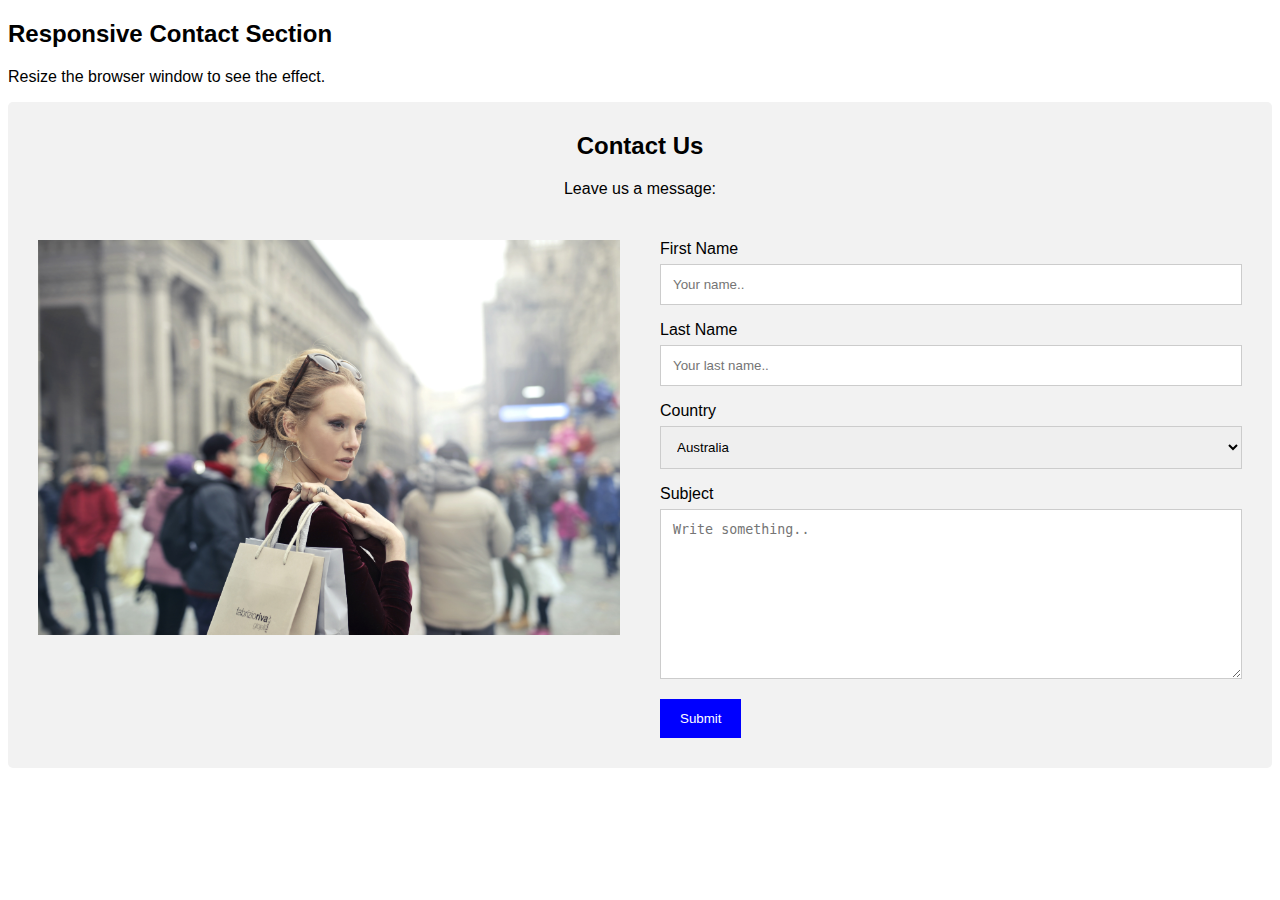
<file: contact.html>
<!DOCTYPE html>
<html>
<head>
<meta name="viewport" content="width=device-width, initial-scale=1">
<style>
body {
  font-family: Arial, Helvetica, sans-serif;
}

* {
  box-sizing: border-box;
}


input[type=text], select, textarea {
  width: 100%;
  padding: 12px;
  border: 1px solid #ccc;
  margin-top: 6px;
  margin-bottom: 16px;
  resize: vertical;
}

input[type=submit] {
  background-color: blue;
  color: white;
  padding: 12px 20px;
  border: none;
  cursor: pointer;
}

input[type=submit]:hover {
  background-color: #45a049;
}


.container {
  border-radius: 5px;
  background-color: #f2f2f2;
  padding: 10px;
}
.column {
  float: left;
  width: 50%;
  margin-top: 6px;
  padding: 20px;
}

.row:after {
  content: "";
  display: table;
  clear: both;
}

@media screen and (max-width: 600px) {
  .column, input[type=submit] {
    width: 100%;
    margin-top: 0;
  }
}
</style>
</head>
<body>

<h2>Responsive Contact Section</h2>
<p>Resize the browser window to see the effect.</p>

<div class="container">
  <div style="text-align:center">
    <h2>Contact Us</h2>
    <p>Leave us a message:</p>
  </div>
  <div class="row">
    <div class="column">
      <img src="4.jpg" style="width:100%">
    </div>
    <div class="column">
      <form action="/action_page.php">
        <label for="fname">First Name</label>
        <input type="text" id="fname" name="firstname" placeholder="Your name.." required>
        <label for="lname">Last Name</label>
        <input type="text" id="lname" name="lastname" placeholder="Your last name.." required>
        <label for="country">Country</label>
        <select id="country" name="country" >
          <option value="australia" >Australia</option>
          <option value="india" >india</option>
           <option value="china">China</option>
           <option value="japan">japan</option>
          <option value="canada">Canada</option>
          <option value="usa">USA</option>
        </select>
        <label for="subject">Subject</label>
        <textarea id="subject" name="subject" placeholder="Write something.." style="height:170px"></textarea>
        <input type="submit" value="Submit">
         
      </form>
    </div>
  </div>
</div>

</body>
</html>
</file>
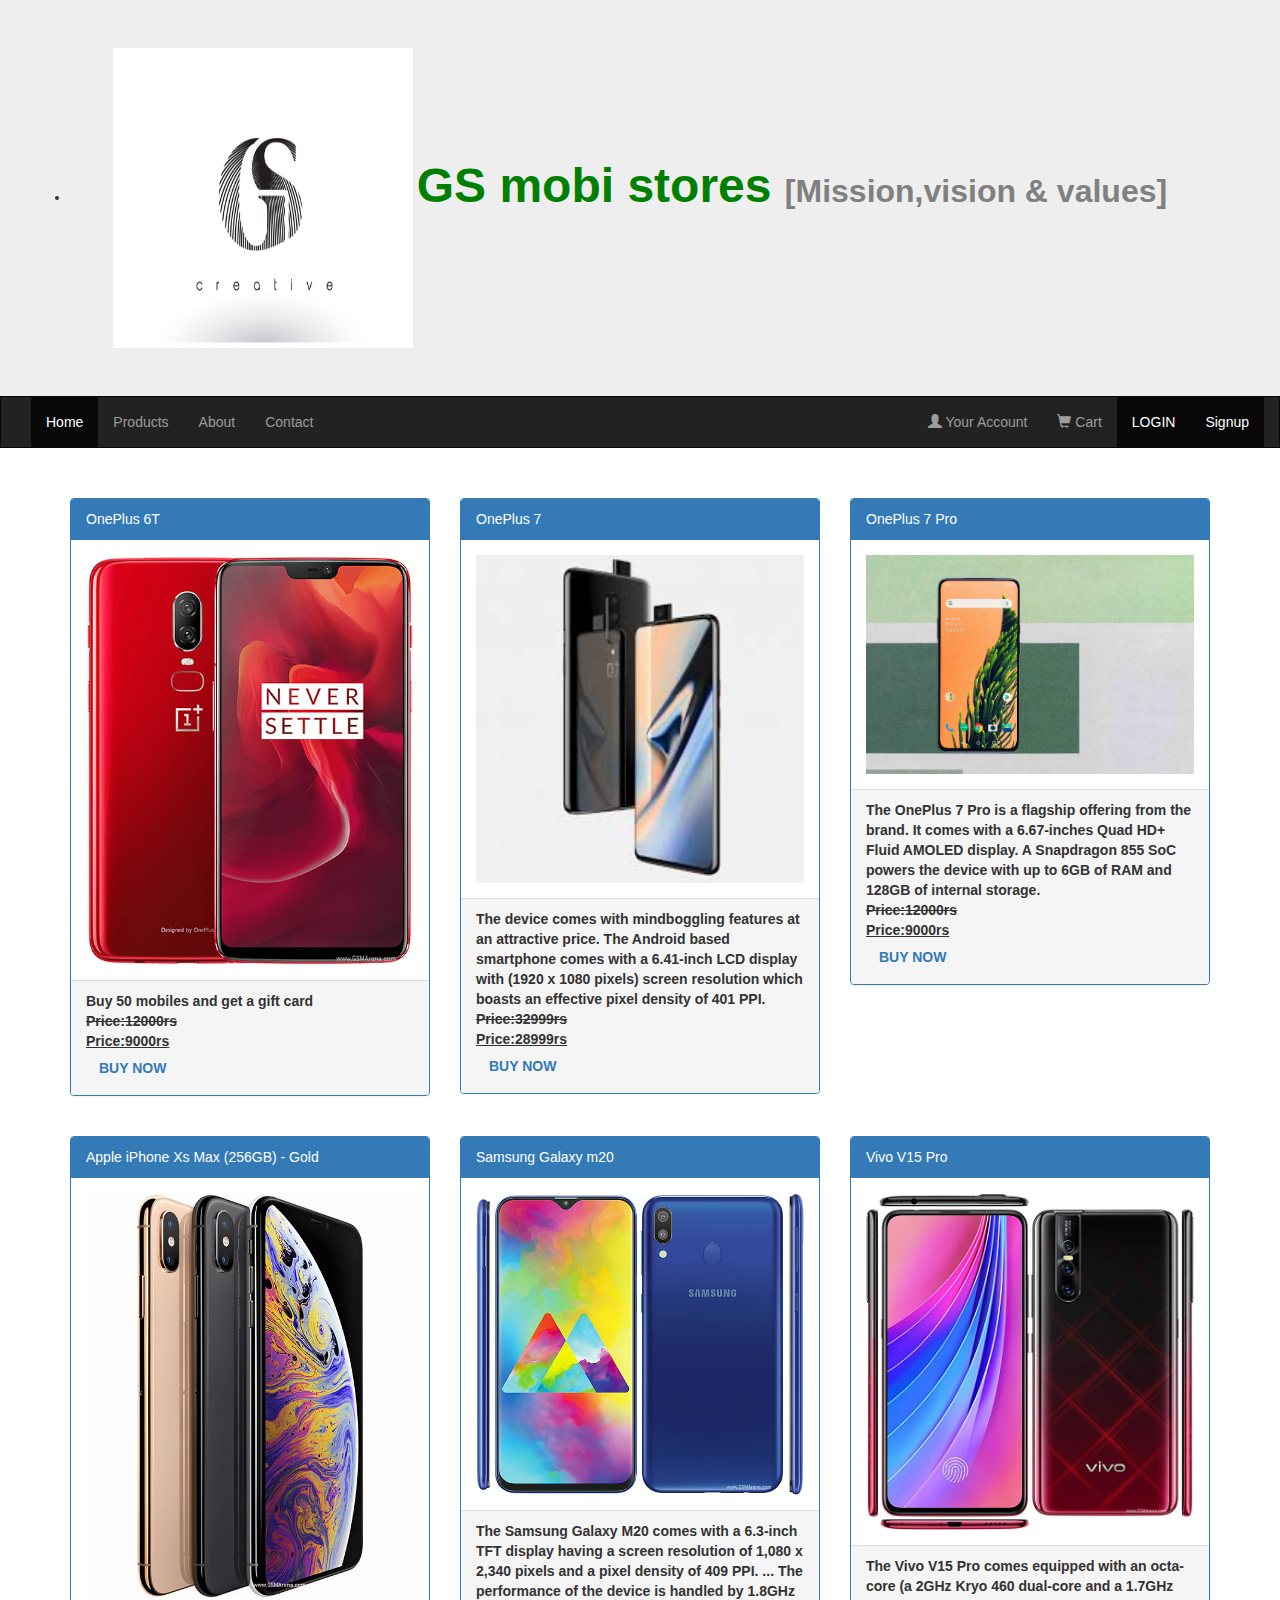
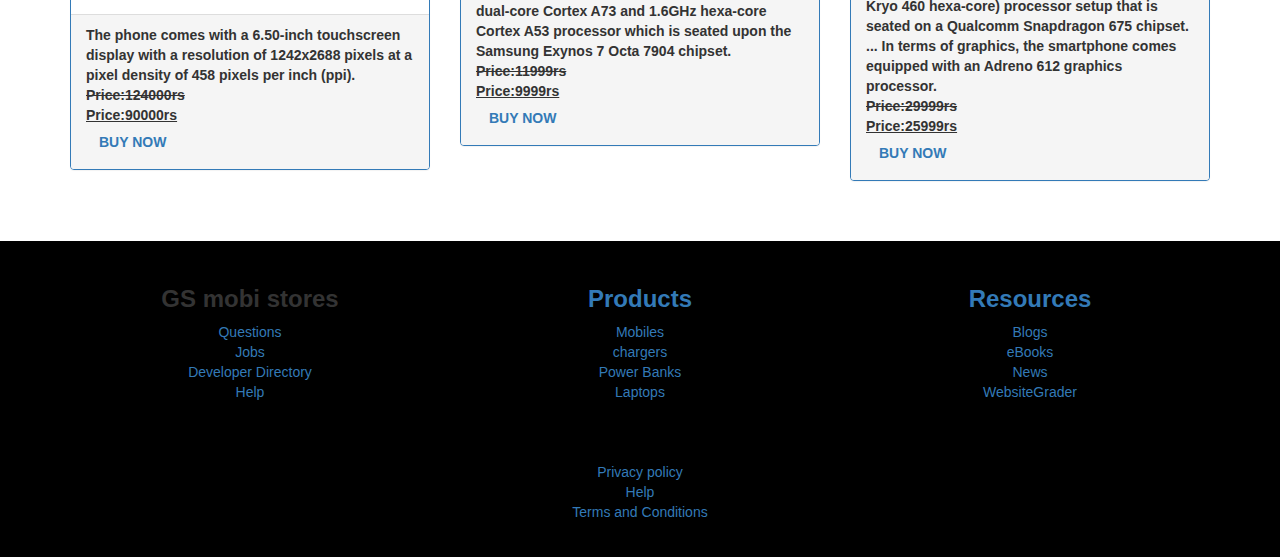
<file: prohome.html>
<!DOCTYPE html>
<html lang="en">
<head>
  <title>Bootstrap Example</title>
  <meta charset="utf-8">

  <meta name="viewport" content="width=device-width, initial-scale=1">
  <link rel="stylesheet" href="https://maxcdn.bootstrapcdn.com/bootstrap/3.4.0/css/bootstrap.min.css">
  <script src="https://ajax.googleapis.com/ajax/libs/jquery/3.4.1/jquery.min.js"></script>
  <script src="https://maxcdn.bootstrapcdn.com/bootstrap/3.4.0/js/bootstrap.min.js"></script>
  <style>
   
    .navbar {
      margin-bottom: 50px;
      border-radius: 0;
    }
    
    
     .jumbotron {
      margin-bottom: 0;
    }
   
   
    footer {
      background-color: black;
      padding: 25px;
    }
  </style>
</head><body background color=red>
<div class="jumbotron">
  <div class="container text-center">
<header>  
<li>
      
     <img src="gss.jpg" alt="My company name" width="300" height="300"> 
     <font size="10" color="green"><b>GS mobi stores </b></font>     
     <font size="6" color="grey"><b> [Mission,vision & values]</b></font>
 </li>
</header>
   
  </div>

</div>

<nav class="navbar navbar-inverse">
  <div class="container-fluid">
    <div class="navbar-header">
      <button type="button" class="navbar-toggle" data-toggle="collapse" data-target="#myNavbar">
        <span class="icon-bar"></span>
        <span class="icon-bar"></span>
        <span class="icon-bar"></span>                        
      </button>
    
    </div>
    <div class="collapse navbar-collapse" id="myNavbar">
      <ul class="nav navbar-nav">
        <li class="active"><a href="#">Home</a></li>
        <li><a href="#">Products</a></li>
        <li><a href="about-us.html">About</a></li>
   
        <li><a href="contact.html">Contact</a></li>
        
      </ul>
      <ul class="nav navbar-nav navbar-right">
        <li><a href="#"><span class="glyphicon glyphicon-user"></span> Your Account</a></li>
        <li><a href="#"><span class="glyphicon glyphicon-shopping-cart"></span> Cart</a></li>
         <li class="active"><a href="index.html"> LOGIN </a></li>
         <li class="active"><a href="regis.html"> Signup</a></li>
      </ul>
    </div>
  </div>
</nav>

<div class="container">    
  <div class="row">
    <div class="col-sm-4">
      <div class="panel panel-primary">
        <div class="panel-heading">OnePlus 6T</div>
        <div class="panel-body"><img src="oneplus6.jpg" class="img-responsive" style="width:100%" alt="Image"></div>
        <div class="panel-footer"><b>Buy 50 mobiles and get a gift card<br><del>Price:12000rs</del><ins><br>Price:9000rs</ins><br><a class="btn" href="but1.html"><b>BUY NOW</b></a></b></div>
              
 </div>
    </div>
    <div class="col-sm-4"> 
      <div class="panel panel-primary">
        <div class="panel-heading">OnePlus 7</div>
        <div class="panel-body"><img src="oneplus7p2.jpg" class="img-responsive" style="width:100%" alt="Image"></div>
        <div class="panel-footer"><b>The device comes with mindboggling features at an attractive price. The Android based smartphone comes with a 6.41-inch LCD display with (1920 x 1080 pixels)
      screen resolution which boasts an effective pixel density of 401 PPI.<br><del>Price:32999rs</del><ins><br>Price:28999rs</ins><br><a class="btn" href="but2.html"><b>BUY NOW</b></a></b></div>
      </div>
    </div>
    <div class="col-sm-4"> 
      <div class="panel panel-primary">
       <div class="panel-heading">OnePlus 7 Pro</div>
        <div class="panel-body"><img src="onplus7pro.jpeg" class="img-responsive" style="width:100%" alt="Image"></div>
        <div class="panel-footer"><b> The OnePlus 7 Pro is a flagship offering from the brand. It comes with a 6.67-inches Quad HD+ Fluid AMOLED display. A Snapdragon 855 SoC powers the device with up
        to 6GB of RAM and 128GB of internal storage.<br><del>Price:12000rs</del><ins><br>Price:9000rs</ins><br><a class="btn" href="but3.html"><b>BUY NOW</b></a></b></div>
      </div>
    </div>
  </div>
</div><br>

<div class="container">    
  <div class="row">
    <div class="col-sm-4">
      <div class="panel panel-primary">
        <div class="panel-heading">Apple iPhone Xs Max (256GB) - Gold</div>
        <div class="panel-body"><img src="ip.jpg" class="img-responsive" style="width:100%" alt="Image"></div>
        <div class="panel-footer"><b>The phone comes with a 6.50-inch touchscreen display with a resolution of 1242x2688 pixels at a pixel density of 458 pixels per inch (ppi).<br><del>Price:124000rs</del><ins><br>Price:90000rs</ins><br><a class="btn" href="but4.html"><b>BUY NOW</b></a></b></div>
      </div>
    </div>
    <div class="col-sm-4"> 
      <div class="panel panel-primary">
        <div class="panel-heading">Samsung Galaxy m20 </div>
        <div class="panel-body"><img src="samsung.jpg" class="img-responsive" style="width:100%" alt="Image"></div>
        <div class="panel-footer"><b>The Samsung Galaxy M20 comes with a 6.3-inch TFT display having a screen resolution of 1,080 x 2,340 pixels and a pixel density of 409 PPI. ... The performance of the device is handled by 1.8GHz dual-core Cortex A73 and 1.6GHz hexa-core Cortex A53 processor
     which is seated upon the Samsung Exynos 7 Octa 7904 chipset.<br><del>Price:11999rs</del><ins><br>Price:9999rs</ins><br><a class="btn" href="but5.html"><b>BUY NOW</b></a></b></div>
      </div>
    </div>
    <div class="col-sm-4"> 
     <div class="panel panel-primary">
      <div class="panel-heading">Vivo V15 Pro</div>
        <div class="panel-body"><img src="vivo.jpg" class="img-responsive" style="width:100%" alt="Image"></div>
        <div class="panel-footer"><b>The Vivo V15 Pro comes equipped with an octa-core (a 2GHz Kryo 460 dual-core and a 1.7GHz Kryo 460 hexa-core) processor setup that is seated on a Qualcomm Snapdragon 675 chipset. ... In terms of graphics, 
the smartphone comes equipped with an Adreno 612 graphics processor.<br><del>Price:29999rs</del><ins><br>Price:25999rs</ins><br><a class="btn" href="but6.html"><b>BUY NOW</b></a></b></div>
      </div>
    </div>
  </div>
</div><br><br>
<footer class="container-fluid text-center">
  <div class="container">
  <div class="row">
    <div class="col-sm-4">
      <h3><b>GS mobi stores</b></h3>
      <p><a href="#">Questions<br>Jobs<br>Developer Directory<br>Help<br></p>
     
    </div>
    <div class="col-sm-4">
      <h3><b>Products</b></h3>
      
      <p><a href="#">Mobiles<br>chargers<br>Power Banks<br>Laptops</p>
    </div>
    <div class="col-sm-4">
      <h3><b>Resources</b></h3>        
      <p><a href="#">Blogs<br>eBooks<br>News<br>WebsiteGrader</p>
    </div>
  </div>
</div>  
</footer>
<footer class="container-fluid text-center">
  <p><a href="#">Privacy policy<br>Help<br>Terms and Conditions<br></p>  
</footer>
</body>
</html>
</file>
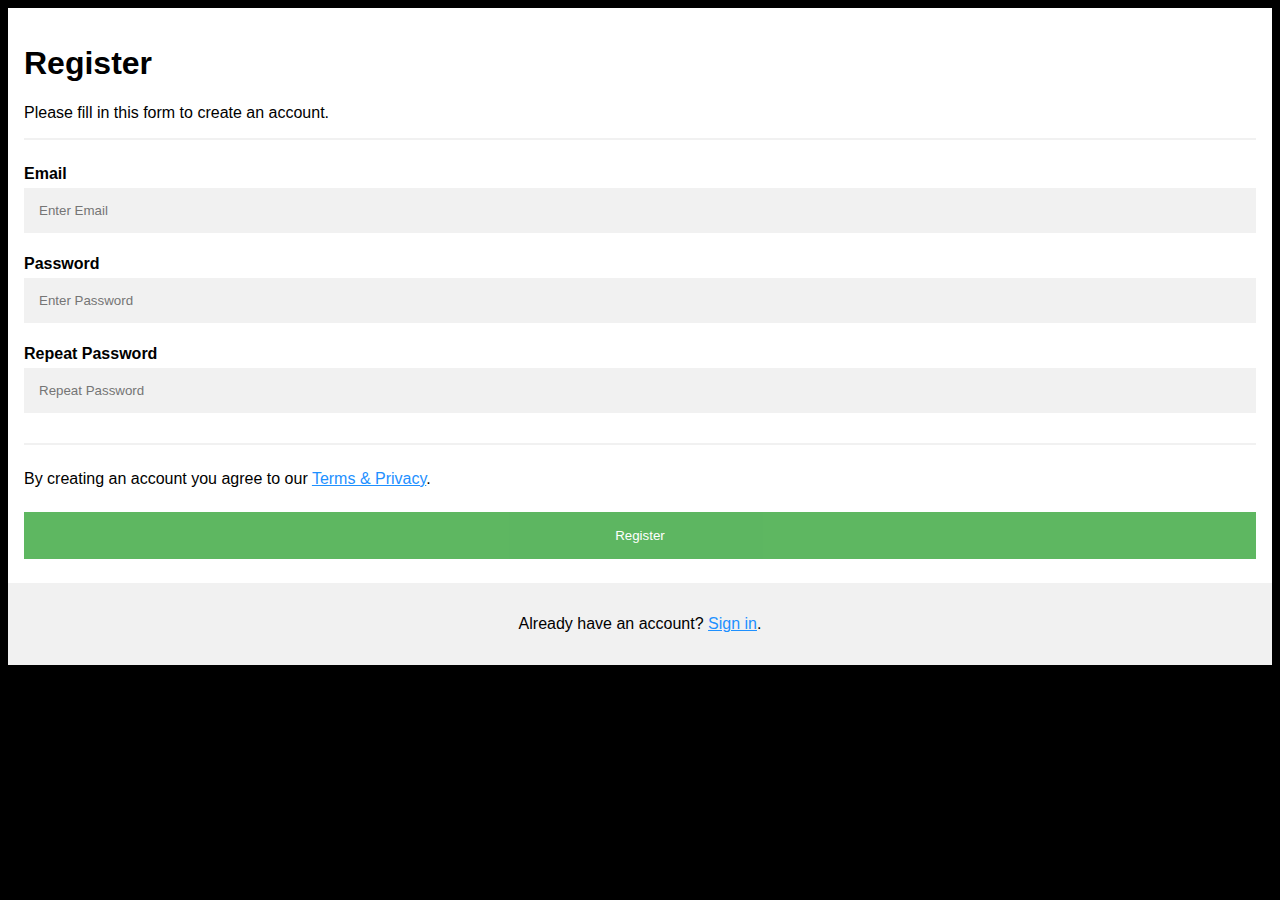
<file: regis.html>
<!DOCTYPE html>
<html>
<head>
<meta name="viewport" content="width=device-width, initial-scale=1">
<style>
body {
  font-family: Arial, Helvetica, sans-serif;
  background-color: black;
}

* {
  box-sizing: border-box;
}

/* Add padding to containers */
.container {
  padding: 16px;
  background-color: white;
}

/* Full-width input fields */
input[type=text], input[type=password] {
  width: 100%;
  padding: 15px;
  margin: 5px 0 22px 0;
  display: inline-block;
  border: none;
  background: #f1f1f1;
}

input[type=text]:focus, input[type=password]:focus {
  background-color: #ddd;
  outline: none;
}

/* Overwrite default styles of hr */
hr {
  border: 1px solid #f1f1f1;
  margin-bottom: 25px;
}

/* Set a style for the submit button */
.registerbtn {
  background-color: #4CAF50;
  color: white;
  padding: 16px 20px;
  margin: 8px 0;
  border: none;
  cursor: pointer;
  width: 100%;
  opacity: 0.9;
}

.registerbtn:hover {
  opacity: 1;
}

/* Add a blue text color to links */
a {
  color: dodgerblue;
}

/* Set a grey background color and center the text of the "sign in" section */
.signin {
  background-color: #f1f1f1;
  text-align: center;
}
</style>
</head>
<body>

<form action="/action_page.php">
  <div class="container">
    <h1>Register</h1>
    <p>Please fill in this form to create an account.</p>
    <hr>

    <label for="email"><b>Email</b></label>
    <input type="text" placeholder="Enter Email" name="email" required>

    <label for="psw"><b>Password</b></label>
    <input type="password" placeholder="Enter Password" name="psw" required>

    <label for="psw-repeat"><b>Repeat Password</b></label>
    <input type="password" placeholder="Repeat Password" name="psw-repeat" required>
    <hr>
    <p>By creating an account you agree to our <a href="#">Terms & Privacy</a>.</p>

    <button type="submit" class="registerbtn">Register</button>
  </div>
  
  <div class="container signin">
    <p>Already have an account? <a href="index.html">Sign in</a>.</p>
  </div>
</form>

</body>
</html>
</file>
<file: style.css>
﻿/*
 * Proudly developed by Dylan Langlois for DesignModo. 
 * Twitter: @dylanbrendan
 */

body {
  font: 13px/20px "Lucida Grande", Tahoma, Verdana, sans-serif;
  color: #414141;
  background: #0ca3d2;

}
input[type=checkbox],
input[type=radio] {
border: 1px solid #c0c0c0;
margin: 0 0.1em 0 0;
padding: 0;
font-size: 16px;
line-height: 1em;
width: 1.25em;
height: 1.25em;
background: #fff;
background: -webkit-gradient(linear, 0% 0%, 0% 100%, from(#ededed), to(#fbfbfb));

-webkit-appearance: none;
-webkit-box-shadow: 1px 1px 1px #fff;
-webkit-border-radius: 0.25em;
vertical-align: text-top;
display: inline-block;

}

input[type=radio] {
-webkit-border-radius: 2em; /* Make radios round */
}

input[type=checkbox]:checked::after {
content:"✔";
display:block;
text-align: center;
font-size: 16px;
height: 16px;
line-height: 18px;
}

input[type=radio]:checked::after {
content:"●";
display:block;
height: 16px;
line-height: 15px;
font-size: 20px;
text-align: center;
}

select {
border: 1px solid #D0D0D0;
background: url(http://www.quilor.com/i/select.png) no-repeat right center, -webkit-gradient(linear, 0% 0%, 0% 100%, from(#fbfbfb), to(#ededed));
background: -moz-linear-gradient(19% 75% 90deg,#ededed, #fbfbfb);
-webkit-box-shadow: 0 1px 2px rgba(0,0,0,.05);
-moz-box-shadow: 0 1px 2px rgba(0,0,0,.05);
-webkit-box-shadow: 0 1px 2px rgba(0,0,0,.05);
color: #444;
}
.container {
  margin: 50px auto;
  width: 640px;
}

.login {
  position: relative;
  margin: 0 auto;
  padding: 20px 20px 20px;
  width: 310px;
  background: white;
  border-radius: 3px;
  -webkit-box-shadow: 0 0 200px rgba(255, 255, 255, 0.5), 0 1px 2px rgba(0, 0, 0, 0.3);
  box-shadow: 0 0 200px rgba(255, 255, 255, 0.5), 0 1px 2px rgba(0, 0, 0, 0.3);
}

.login:before {
  content: '';
  position: absolute;
  top: -8px;
  right: -8px;
  bottom: -8px;
  left: -8px;
  z-index: -1;
  background: rgba(0, 0, 0, 0.08);
  border-radius: 4px;
}

.login h1 {
  margin: -20px -20px 21px;
  line-height: 40px;
  font-size: 15px;
  font-weight: bold;
  color: #555;
  text-align: center;
  text-shadow: 0 1px white;
  background: #f3f3f3;
  border-bottom: 1px solid #cfcfcf;
  border-radius: 3px 3px 0 0;
  background-image: -webkit-linear-gradient(top, whiteffd, #eef2f5);
  background-image: -moz-linear-gradient(top, whiteffd, #eef2f5);
  background-image: -o-linear-gradient(top, whiteffd, #eef2f5);
  background-image: linear-gradient(to bottom, whiteffd, #eef2f5);
  -webkit-box-shadow: 0 1px whitesmoke;
  box-shadow: 0 1px whitesmoke;
}

.login p {
  margin: 20px 0 0;
}

.login p:first-child {
  margin-top: 0;
}

.login input[type=text], .login input[type=password] {
  width: 278px;
}

.login p.remember_me {
  float: left;
  line-height: 31px;
}

.login p.remember_me label {
  font-size: 12px;
  color: #777;
  cursor: pointer;
}

.login p.remember_me input {
  position: relative;
  bottom: 1px;
  margin-right: 4px;
  vertical-align: middle;
}

.login p.submit {
  text-align: right;
}

.login-help {
  margin: 20px 0;
  font-size: 11px;
  color: white;
  text-align: center;
  text-shadow: 0 1px #2a85a1;
}

.login-help a {
  color: #cce7fa;
  text-decoration: none;
}

.login-help a:hover {
  text-decoration: underline;
}

:-moz-placeholder {
  color: #c9c9c9 !important;
  font-size: 13px;
}

::-webkit-input-placeholder {
  color: #ccc;
  font-size: 13px;
}

input {
  font-family: 'Lucida Grande', Tahoma, Verdana, sans-serif;
  font-size: 14px;
}

input[type=text], input[type=password] {
  margin: 5px;
  padding: 0 10px;
  width: 200px;
  height: 34px;
  color: #404040;
  background: white;
  border: 1px solid;
  border-color: #c4c4c4 #d1d1d1 #d4d4d4;
  border-radius: 2px;
  outline: 5px solid #eff4f7;
  -moz-outline-radius: 3px;
  -webkit-box-shadow: inset 0 1px 3px rgba(0, 0, 0, 0.12);
  box-shadow: inset 0 1px 3px rgba(0, 0, 0, 0.12);
}

input[type=text]:focus, input[type=password]:focus {
  border-color: #7dc9e2;
  outline-color: #dceefc;
  outline-offset: 0;
}

input[type=submit] {
  padding: 0 18px;
  height: 29px;
  font-size: 12px;
  font-weight: bold;
  color: #527881;
  text-shadow: 0 1px #e3f1f1;
  background: #cde5ef;
  border: 1px solid;
  border-color: #b4ccce #b3c0c8 #9eb9c2;
  border-radius: 16px;
  outline: 0;
  -webkit-box-sizing: content-box;
  -moz-box-sizing: content-box;
  box-sizing: content-box;
  background-image: -webkit-linear-gradient(top, #edf5f8, #cde5ef);
  background-image: -moz-linear-gradient(top, #edf5f8, #cde5ef);
  background-image: -o-linear-gradient(top, #edf5f8, #cde5ef);
  background-image: linear-gradient(to bottom, #edf5f8, #cde5ef);
  -webkit-box-shadow: inset 0 1px white, 0 1px 2px rgba(0, 0, 0, 0.15);
  box-shadow: inset 0 1px white, 0 1px 2px rgba(0, 0, 0, 0.15);
}

input[type=submit]:active {
  background: #cde5ef;
  border-color: #9eb9c2 #b3c0c8 #b4ccce;
  -webkit-box-shadow: inset 0 0 3px rgba(0, 0, 0, 0.2);
  box-shadow: inset 0 0 3px rgba(0, 0, 0, 0.2);
}

.lt-ie9 input[type=text], .lt-ie9 input[type=password] {
  line-height: 34px;
}
</file>
